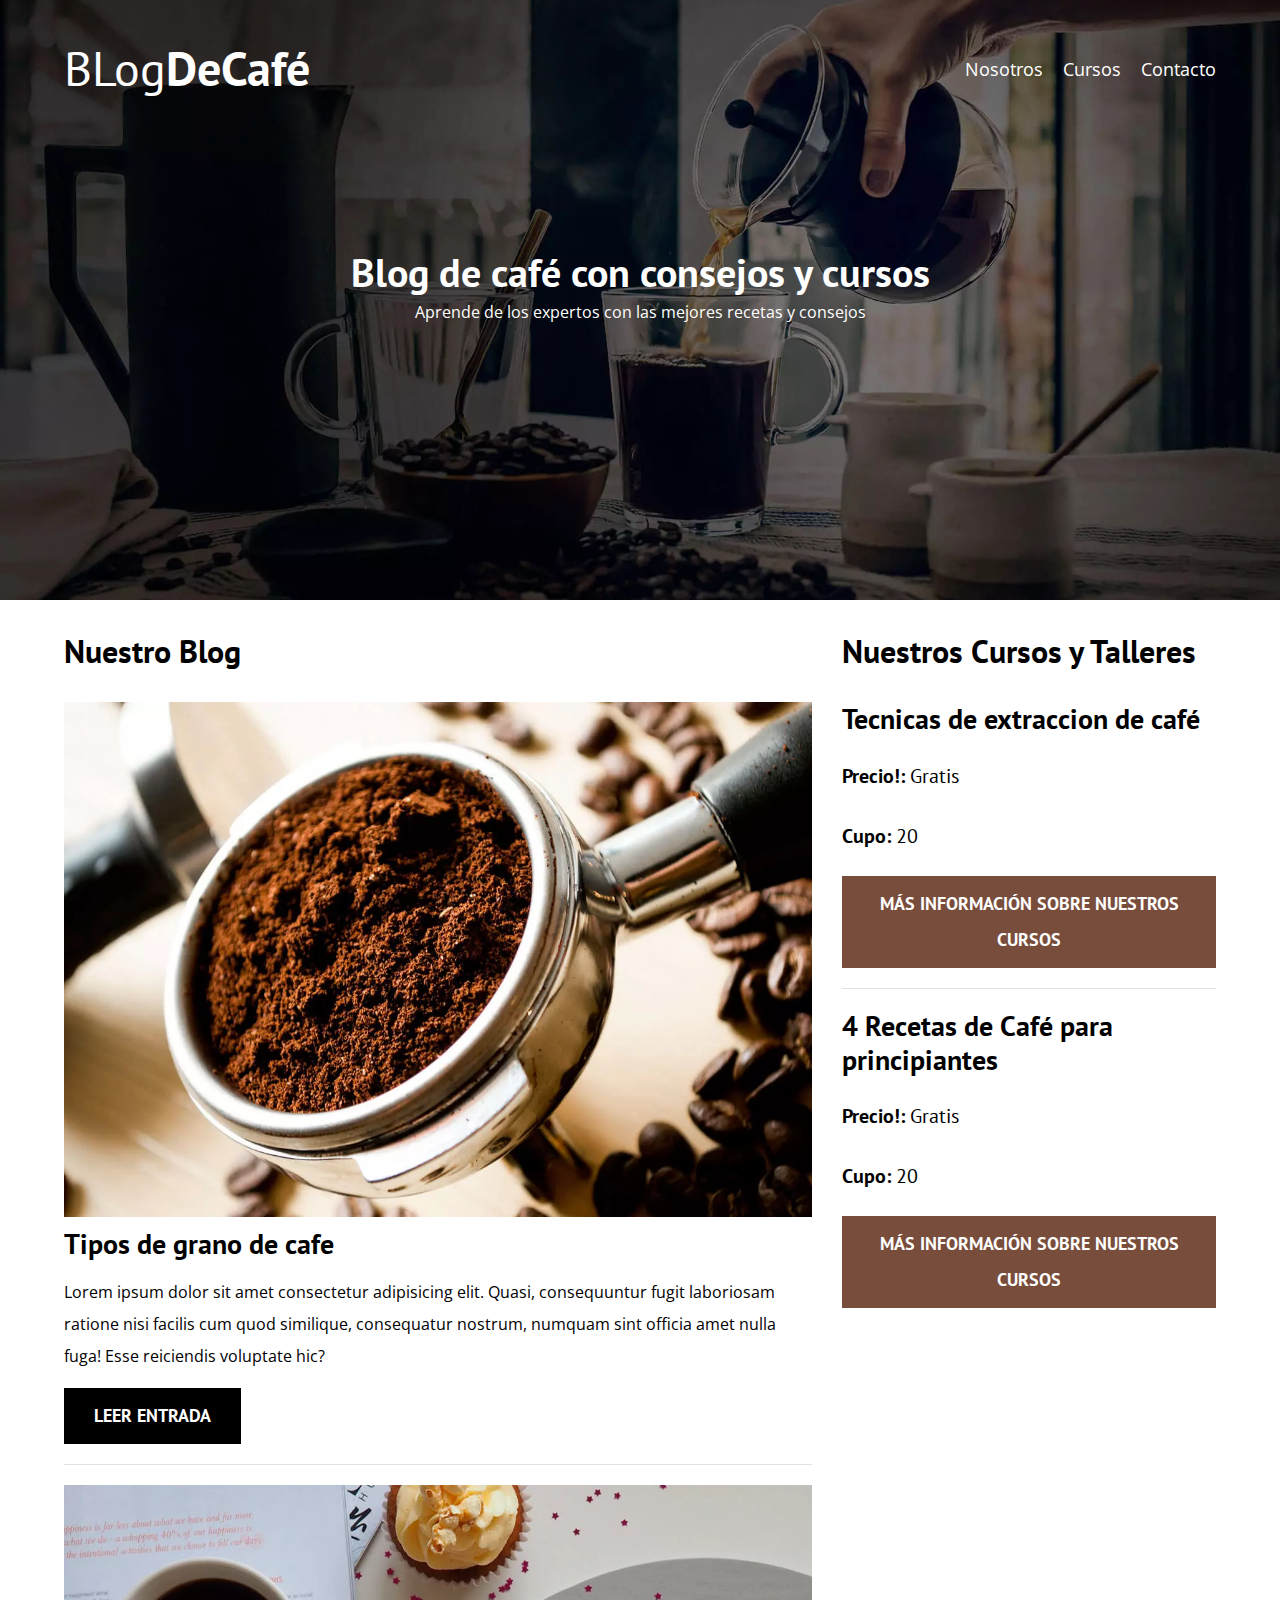
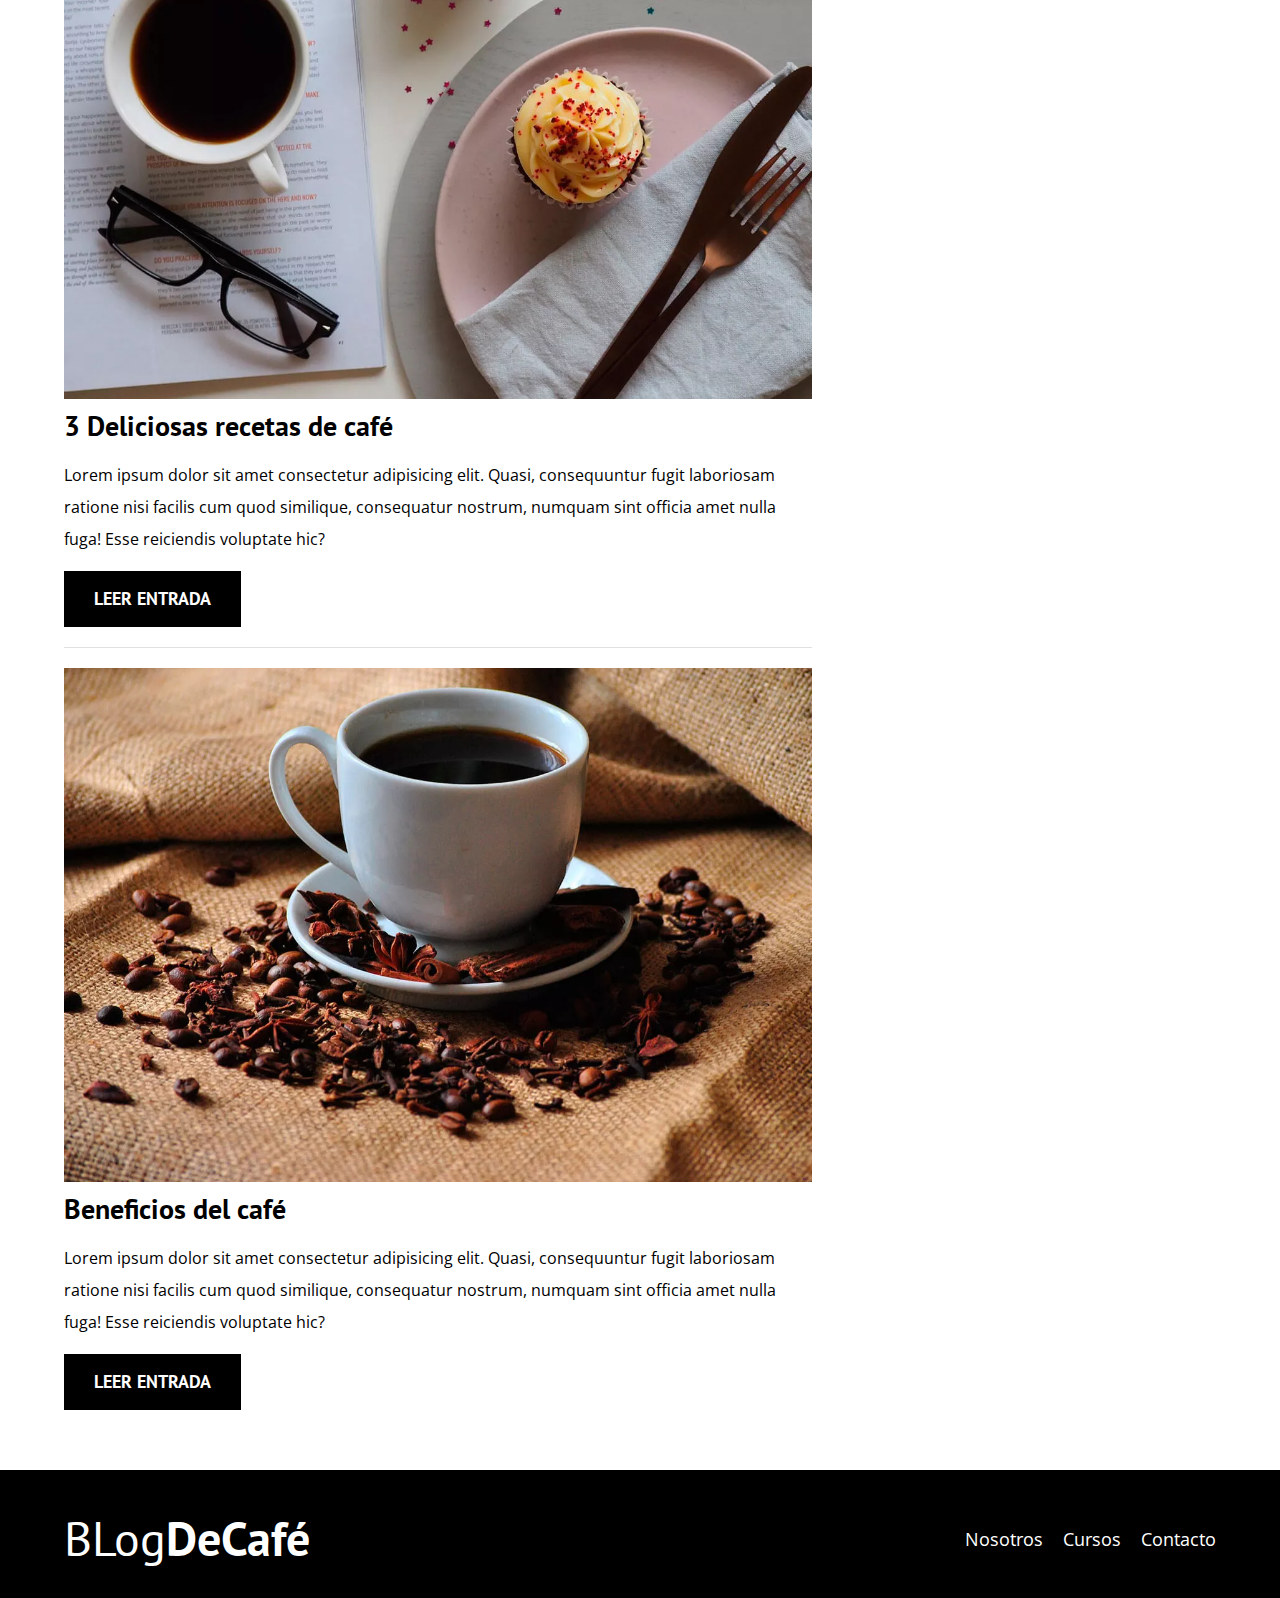
<file: index.html>
<!DOCTYPE html>
<html lang="en">

<head>
    <meta charset="UTF-8">
    <meta http-equiv="X-UA-Compatible" content="IE=edge">
    <meta name="viewport" content="width=device-width, initial-scale=1.0">
    <meta name="description" content="Página web de blog de café">

    <title>BlogDeCafé</title>

    <!-- Prefetch -->
    <link rel="prefetch" href="nosotros.html" as="document">
    <link rel="prefetch" href="nosotros.html" as="document">

    <!-- preload -->
    <link rel="preload" href="css/normalize.css" as="style">
    <link rel="stylesheet" href="css/normalize.css">

    <link rel="preload" href="https://fonts.googleapis.com/css2?family=Open+Sans&family=PT+Sans:wght@400;700&display=swap" as="font" crossorigin="crossorigin">
    <link href="https://fonts.googleapis.com/css2?family=Open+Sans&family=PT+Sans:wght@400;700&display=swap"
    rel="stylesheet">

    <link rel="preload" href="css/style.css" as="style">
    <link rel="stylesheet" href="css/style.css">

    <link rel="preload" href="img/blog1.jpg" as="image">
</head>

<body>
    <header class="header">
        <div class="contenedor">
            <div class="barra">
                <a href="index.html" class="logo">
                    <h1 class="logo__nombre no-margin centrar-texto">BLog<span class="logo__bold">DeCafé</span></h1>
                </a>

                <nav class="navegacion">
                    <a href="nosotros.html" class="navegacion__enlace">Nosotros</a>
                    <a href="cursos.html" class="navegacion__enlace">Cursos</a>
                    <a href="contacto.html" class="navegacion__enlace">Contacto</a>
                </nav>
            </div>
        </div>

        <div class="header__texto">
            <h2 class="no-margin">Blog de café con consejos y cursos</h2>
            <p class="no-margin">Aprende de los expertos con las mejores recetas y consejos</p>
        </div>
    </header>

    <div class="contenedor contenido-principal">
        <main class="blog">
            <h3>Nuestro Blog</h3>

            <article class="entrada">
                <div class="entrada__imagen">
                    <picture>
                        <source loading="lazy" srcset="img/blog1.webp" type="image/webp"/>
                        <img loading="lazy" src="img/blog1.jpg" alt="imagen blog">
                    </picture>
                </div>

                <div class="entrada__contenido">
                    <h4 class="no-margin">Tipos de grano de cafe</h4>
                    <p>Lorem ipsum dolor sit amet consectetur adipisicing elit. Quasi, consequuntur fugit laboriosam ratione nisi facilis cum quod similique, consequatur nostrum, numquam sint officia amet nulla fuga! Esse reiciendis voluptate hic?</p>
                    <a href="entrada.html" class="boton boton--primario">Leer entrada</a>
                </div>
            </article>

            <article class="entrada">
                <div class="entrada__imagen">
                    <picture>
                        <source loading="lazy" srcset="img/blog2.webp" type="image/webp"/>
                        <img loading="lazy" src="img/blog2.jpg" alt="imagen blog">
                    </picture>
                </div>

                <div class="entrada__contenido">
                    <h4 class="no-margin">3 Deliciosas recetas de café</h4>
                    <p>Lorem ipsum dolor sit amet consectetur adipisicing elit. Quasi, consequuntur fugit laboriosam ratione nisi facilis cum quod similique, consequatur nostrum, numquam sint officia amet nulla fuga! Esse reiciendis voluptate hic?</p>
                    <a href="entrada.html" class="boton boton--primario">Leer entrada</a>
                </div>
            </article>

            <article class="entrada">
                <div class="entrada__imagen">
                    <picture>
                        <source loading="lazy" srcset="img/blog3.webp" type="image/webp"/>
                        <img loading="lazy" src="img/blog3.jpg" alt="imagen blog">
                    </picture>
                </div>

                <div class="entrada__contenido">
                    <h4 class="no-margin">Beneficios del café</h4>
                    <p>Lorem ipsum dolor sit amet consectetur adipisicing elit. Quasi, consequuntur fugit laboriosam ratione nisi facilis cum quod similique, consequatur nostrum, numquam sint officia amet nulla fuga! Esse reiciendis voluptate hic?</p>
                    <a href="entrada.html" class="boton boton--primario">Leer entrada</a>
                </div>
            </article>
        </main>

        <aside class="sidebar">
            <h3>Nuestros Cursos y Talleres</h3>

            <ul class="cursos no-padding">
                <li class="widget-curso">
                    <h4 class="no-margin">Tecnicas de extraccion de café</h4>
                    <p class="widget-curso__label">Precio!: <span class="widget-curso__info">Gratis</span></p>
                    <p class="widget-curso__label">Cupo: <span class="widget-curso__info">20</span></p>
                    <a href="entrada.html" class="boton boton--secundario">Más Información sobre nuestros cursos</a>
                </li>

                <li class="widget-curso">
                    <h4 class="no-margin">4 Recetas de Café para principiantes</h4>
                    <p class="widget-curso__label">Precio!: <span class="widget-curso__info">Gratis</span></p>
                    <p class="widget-curso__label">Cupo: <span class="widget-curso__info">20</span></p>
                    <a href="entrada.html" class="boton boton--secundario">Más Información sobre nuestros cursos</a>
                </li>
            </ul>
        </aside>
    </div>

    <footer class="footer">
        <div class="contenedor">
            <div class="barra">
                <a href="index.html" class="logo">
                    <h1 class="logo__nombre no-margin centrar-texto">BLog<span class="logo__bold">DeCafé</span></h1>
                </a>

                <nav class="navegacion">
                    <a href="nosotros.html" class="navegacion__enlace">Nosotros</a>
                    <a href="cursos.html" class="navegacion__enlace">Cursos</a>
                    <a href="contacto.html" class="navegacion__enlace">Contacto</a>
                </nav>
            </div>
        </div>
    </footer>

    <script src="js/modernizr.js"></script>
</body>

</html>
</file>
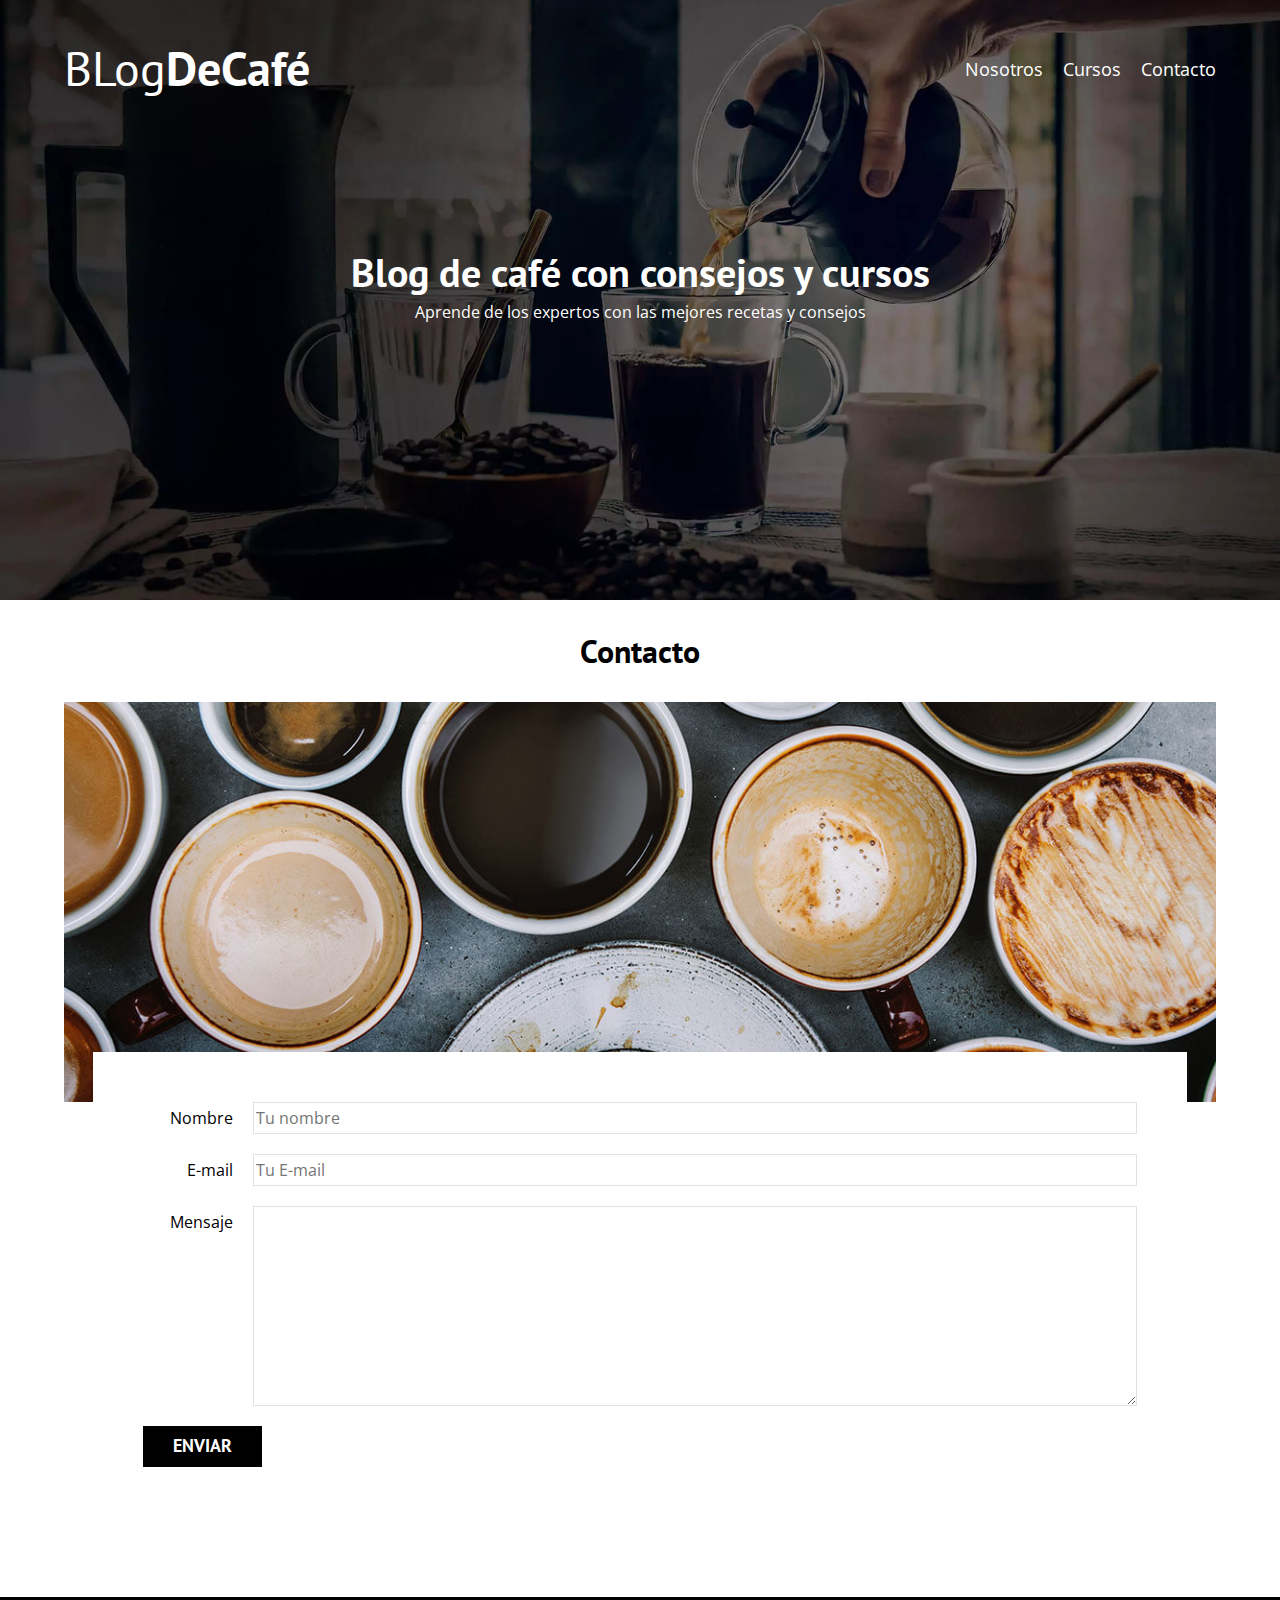
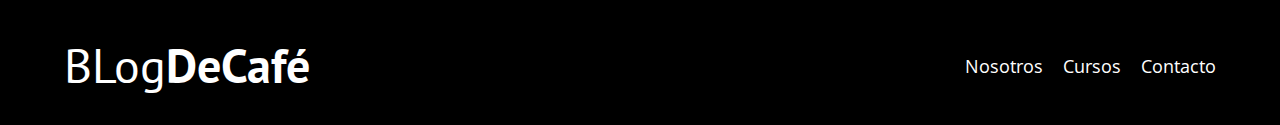
<file: contacto.html>
<!DOCTYPE html>
<html lang="en">

<head>
    <meta charset="UTF-8">
    <meta http-equiv="X-UA-Compatible" content="IE=edge">
    <meta name="viewport" content="width=device-width, initial-scale=1.0">
    <title>BlogDeCafé</title>

    <link rel="stylesheet" href="css/normalize.css">
    <link href="https://fonts.googleapis.com/css2?family=Open+Sans&family=PT+Sans:wght@400;700&display=swap"
        rel="stylesheet">
    <link rel="stylesheet" href="css/style.css">
</head>

<body>
    <header class="header">
        <div class="contenedor">
            <div class="barra">
                <a href="index.html" class="logo">
                    <h1 class="logo__nombre no-margin centrar-texto">BLog<span class="logo__bold">DeCafé</span></h1>
                </a>

                <nav class="navegacion">
                    <a href="nosotros.html" class="navegacion__enlace">Nosotros</a>
                    <a href="cursos.html" class="navegacion__enlace">Cursos</a>
                    <a href="contacto.html" class="navegacion__enlace">Contacto</a>
                </nav>
            </div>
        </div>

        <div class="header__texto">
            <h2 class="no-margin">Blog de café con consejos y cursos</h2>
            <p class="no-margin">Aprende de los expertos con las mejores recetas y consejos</p>
        </div>
    </header>

    <main class="contenedor">
        <h3 class="centrar-texto">Contacto</h3>

        <div class="contacto-bg">

        </div>

        <form action="" class="formulario">
            <div class="campo">
                <label class="campo__label" for="nombre">Nombre</label>
                <input class="campo__field" type="text" placeholder="Tu nombre" id="nombre">
            </div>

            <div class="campo">
                <label class="campo__label" for="email">E-mail</label>
                <input class="campo__field" type="email" placeholder="Tu E-mail" id="email">
            </div>

            <div class="campo">
                <label class="campo__label" for="mensaje">Mensaje</label>
                <textarea class="campo__field campo__field--textarea" id="mensaje"> </textarea>
            </div>

            <div class="campo">
                <input type="submit" value="Enviar" class="boton boton--primario boton--derecha">
            </div>

        </form>
    </main>

    <footer class="footer">
        <div class="contenedor">
            <div class="barra">
                <a href="index.html" class="logo">
                    <h1 class="logo__nombre no-margin centrar-texto">BLog<span class="logo__bold">DeCafé</span></h1>
                </a>

                <nav class="navegacion">
                    <a href="nosotros.html" class="navegacion__enlace">Nosotros</a>
                    <a href="cursos.html" class="navegacion__enlace">Cursos</a>
                    <a href="contacto.html" class="navegacion__enlace">Contacto</a>
                </nav>
            </div>
        </div>
    </footer>

    <script src="js/modernizr.js"></script>
</body>

</html>
</file>
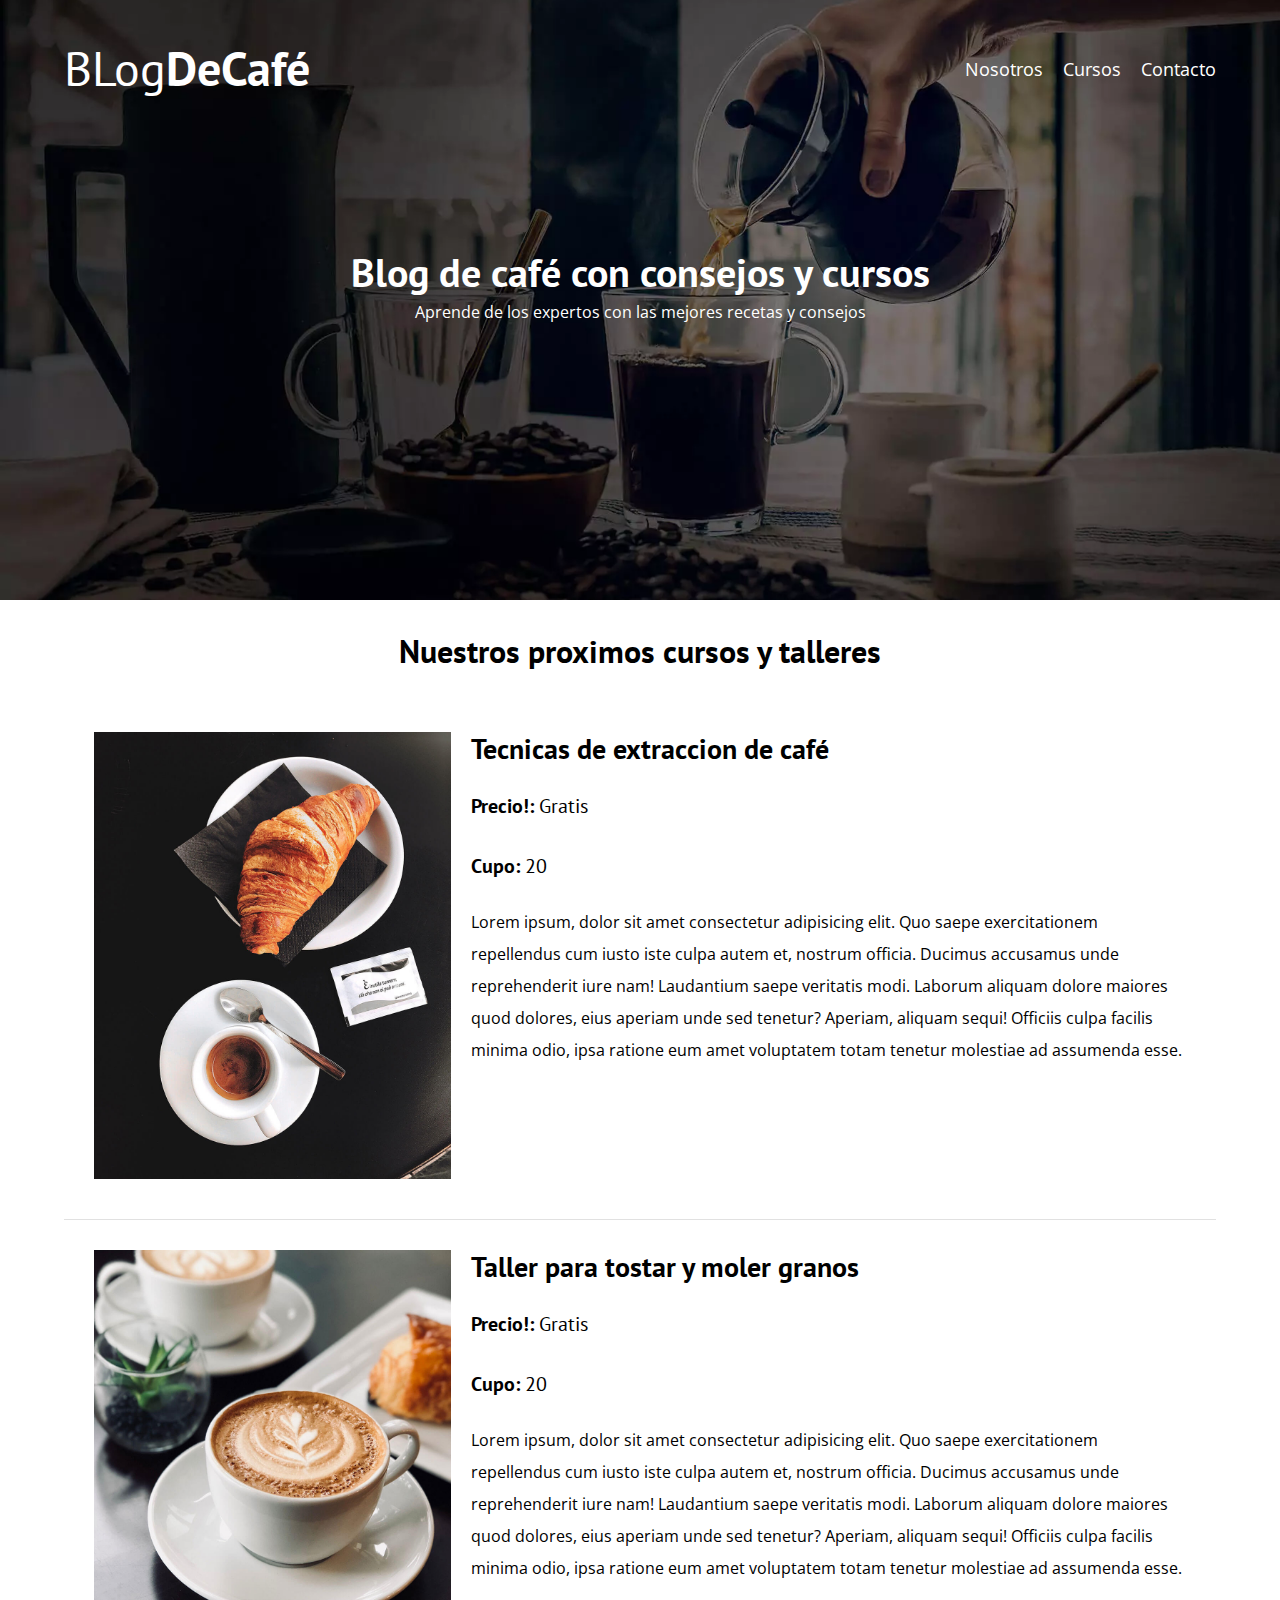
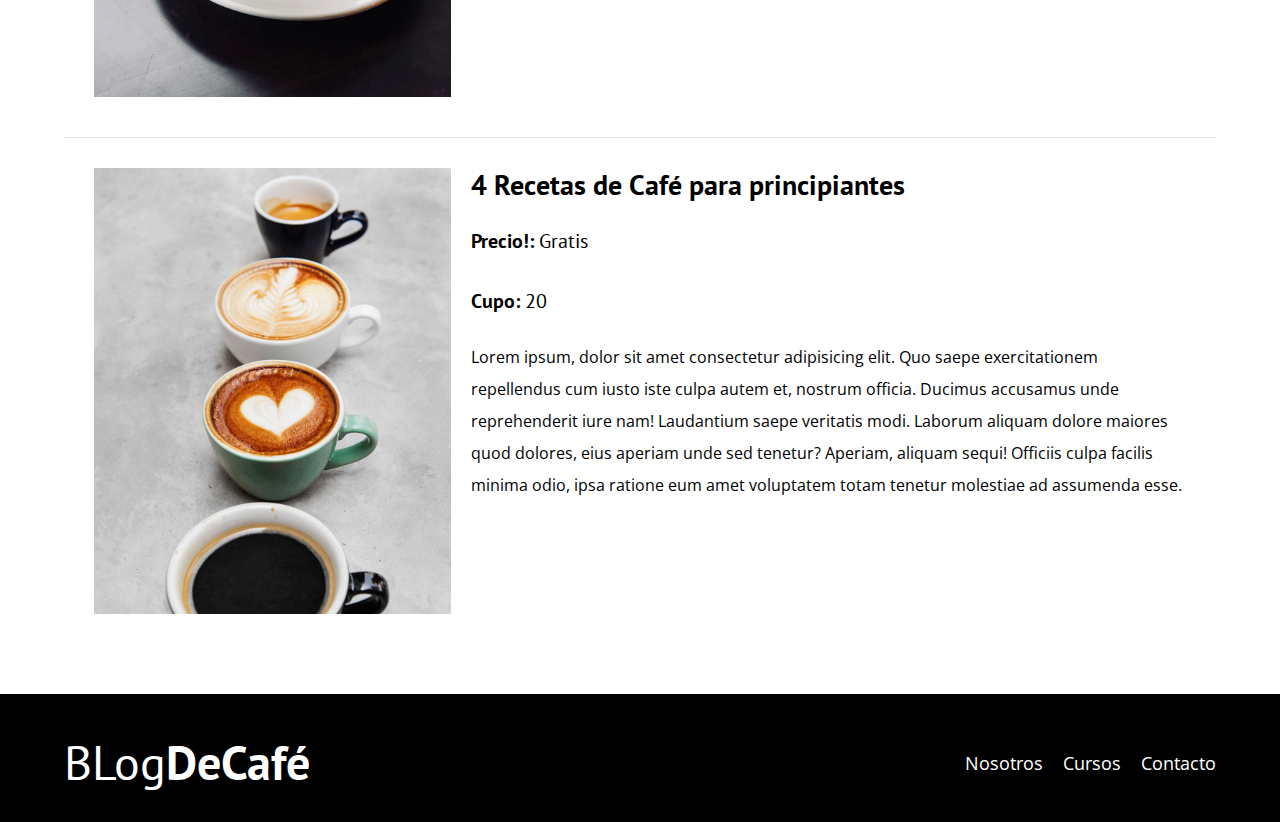
<file: cursos.html>
<!DOCTYPE html>
<html lang="en">

<head>
    <meta charset="UTF-8">
    <meta http-equiv="X-UA-Compatible" content="IE=edge">
    <meta name="viewport" content="width=device-width, initial-scale=1.0">
    <title>BlogDeCafé</title>

    <link rel="stylesheet" href="css/normalize.css">
    <link href="https://fonts.googleapis.com/css2?family=Open+Sans&family=PT+Sans:wght@400;700&display=swap"
        rel="stylesheet">
    <link rel="stylesheet" href="css/style.css">
</head>

<body>
    <header class="header">
        <div class="contenedor">
            <div class="barra">
                <a href="index.html" class="logo">
                    <h1 class="logo__nombre no-margin centrar-texto">BLog<span class="logo__bold">DeCafé</span></h1>
                </a>

                <nav class="navegacion">
                    <a href="nosotros.html" class="navegacion__enlace">Nosotros</a>
                    <a href="cursos.html" class="navegacion__enlace">Cursos</a>
                    <a href="contacto.html" class="navegacion__enlace">Contacto</a>
                </nav>
            </div>
        </div>

        <div class="header__texto">
            <h2 class="no-margin">Blog de café con consejos y cursos</h2>
            <p class="no-margin">Aprende de los expertos con las mejores recetas y consejos</p>
        </div>
    </header>

    <main class="contenedor">
        <h3 class="centrar-texto">Nuestros proximos cursos y talleres</h3>

        <div class="curso">

            <div class="curso__imagen">
                <img src="img/curso1.jpg" alt="">
            </div>

            <div class="curso__informacion">
                <h4 class="no-margin">Tecnicas de extraccion de café</h4>
                <p class="curso__label">Precio!: <span class="widget-curso__info">Gratis</span></p>
                <p class="curso__label">Cupo: <span class="widget-curso__info">20</span></p>
                <p class="curso__descripcion">Lorem ipsum, dolor sit amet consectetur adipisicing elit. Quo saepe exercitationem repellendus cum iusto iste culpa autem et, nostrum officia. Ducimus accusamus unde reprehenderit iure nam! Laudantium saepe veritatis modi.
                Laborum aliquam dolore maiores quod dolores, eius aperiam unde sed tenetur? Aperiam, aliquam sequi! Officiis culpa facilis minima odio, ipsa ratione eum amet voluptatem totam tenetur molestiae ad assumenda esse.</p>
            </div><!--.curso__informacion-->
        </div><!--.curso-->

        <div class="curso">

            <div class="curso__imagen">
                <img src="img/curso2.jpg" alt="">
            </div>

            <div class="curso__informacion">
                <h4 class="no-margin">Taller para tostar y moler granos</h4>
                <p class="curso__label">Precio!: <span class="widget-curso__info">Gratis</span></p>
                <p class="curso__label">Cupo: <span class="widget-curso__info">20</span></p>
                <p class="curso__descripcion">Lorem ipsum, dolor sit amet consectetur adipisicing elit. Quo saepe exercitationem repellendus cum iusto iste culpa autem et, nostrum officia. Ducimus accusamus unde reprehenderit iure nam! Laudantium saepe veritatis modi.
                Laborum aliquam dolore maiores quod dolores, eius aperiam unde sed tenetur? Aperiam, aliquam sequi! Officiis culpa facilis minima odio, ipsa ratione eum amet voluptatem totam tenetur molestiae ad assumenda esse.</p>
            </div><!--.curso__informacion-->
        </div><!--.curso-->

        <div class="curso">

            <div class="curso__imagen">
                <img src="img/curso3.jpg" alt="">
            </div>

            <div class="curso__informacion">
                <h4 class="no-margin">4 Recetas de Café para principiantes</h4>
                <p class="curso__label">Precio!: <span class="widget-curso__info">Gratis</span></p>
                <p class="curso__label">Cupo: <span class="widget-curso__info">20</span></p>
                <p class="curso__descripcion">Lorem ipsum, dolor sit amet consectetur adipisicing elit. Quo saepe exercitationem repellendus cum iusto iste culpa autem et, nostrum officia. Ducimus accusamus unde reprehenderit iure nam! Laudantium saepe veritatis modi.
                Laborum aliquam dolore maiores quod dolores, eius aperiam unde sed tenetur? Aperiam, aliquam sequi! Officiis culpa facilis minima odio, ipsa ratione eum amet voluptatem totam tenetur molestiae ad assumenda esse.</p>
            </div><!--.curso__informacion-->
        </div><!--.curso-->

    </main>

    <footer class="footer">
        <div class="contenedor">
            <div class="barra">
                <a href="index.html" class="logo">
                    <h1 class="logo__nombre no-margin centrar-texto">BLog<span class="logo__bold">DeCafé</span></h1>
                </a>

                <nav class="navegacion">
                    <a href="nosotros.html" class="navegacion__enlace">Nosotros</a>
                    <a href="cursos.html" class="navegacion__enlace">Cursos</a>
                    <a href="contacto.html" class="navegacion__enlace">Contacto</a>
                </nav>
            </div>
        </div>
    </footer>

    <script src="js/modernizr.js"></script>
</body>

</html>
</file>
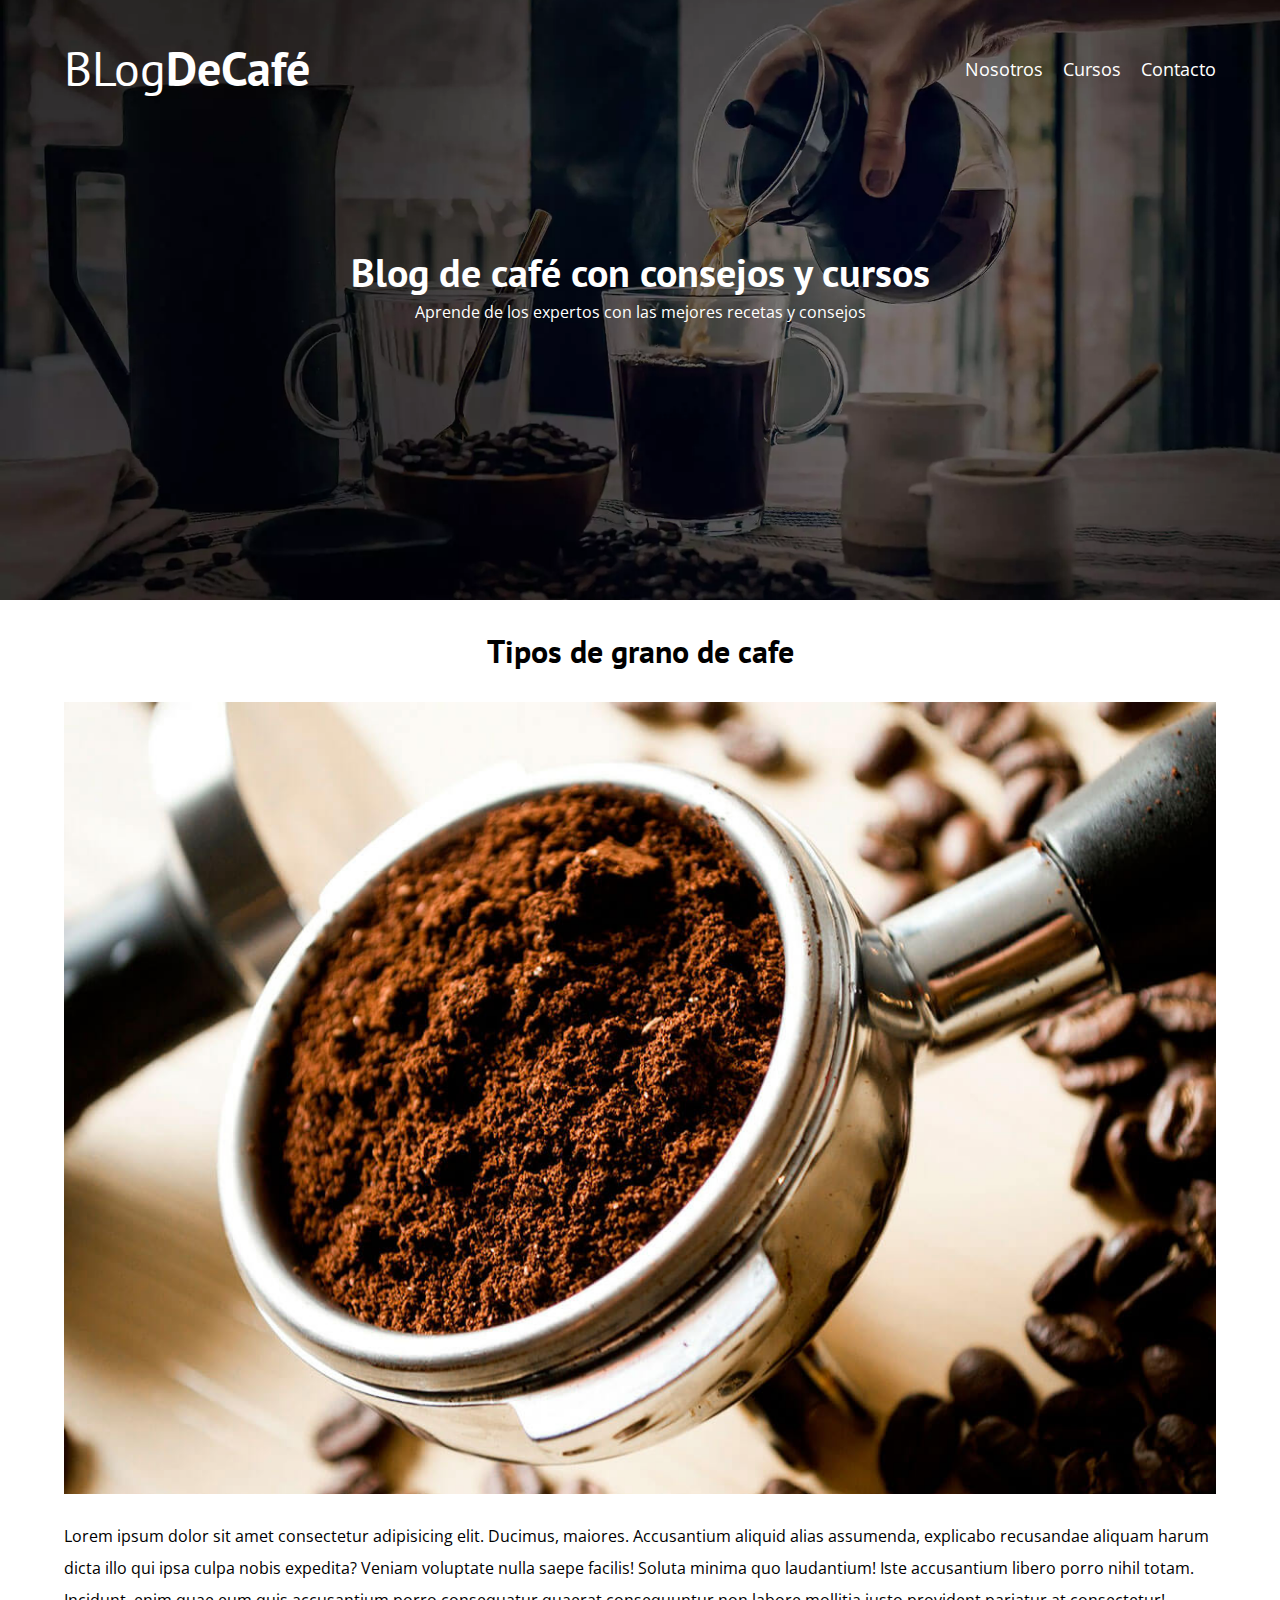
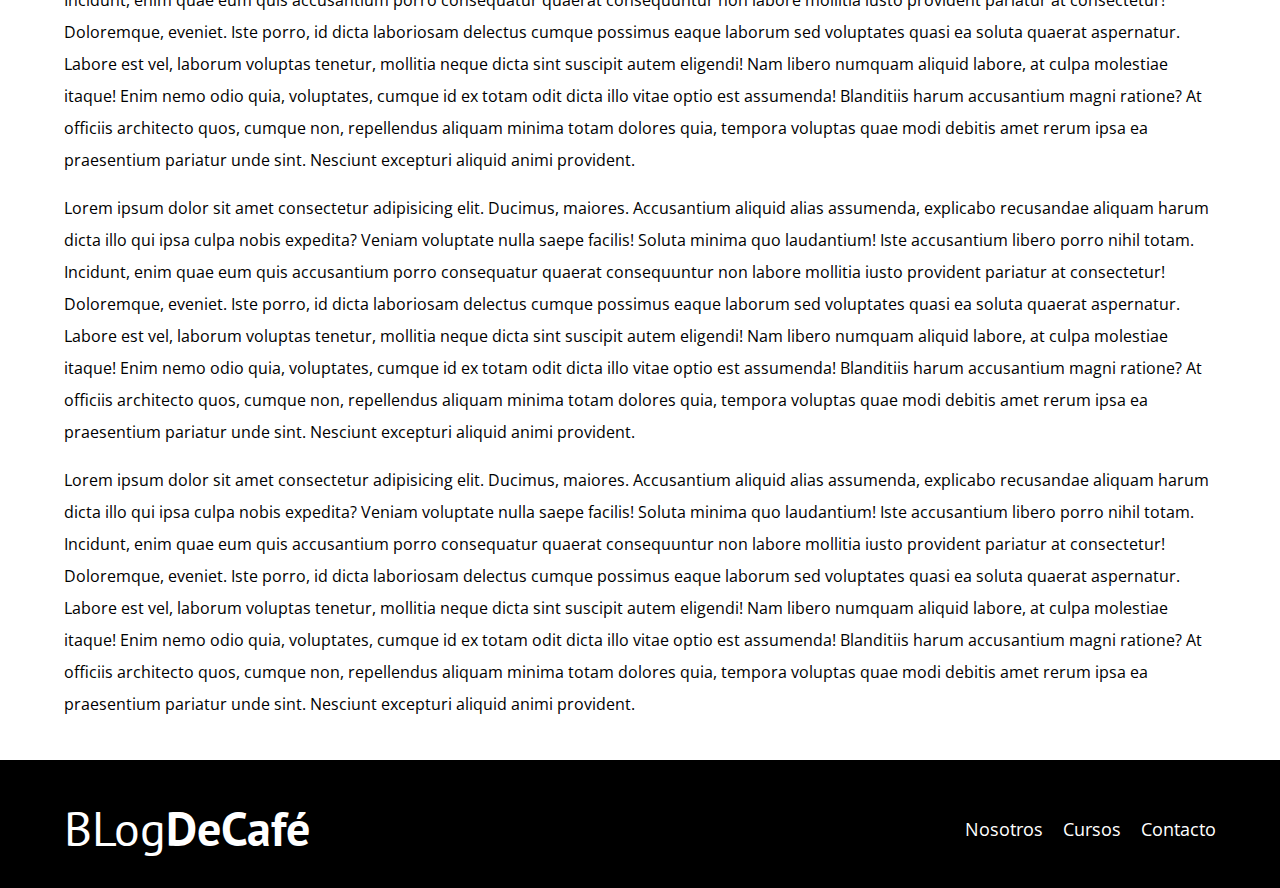
<file: entrada.html>
<!DOCTYPE html>
<html lang="en">

<head>
    <meta charset="UTF-8">
    <meta http-equiv="X-UA-Compatible" content="IE=edge">
    <meta name="viewport" content="width=device-width, initial-scale=1.0">
    <title>BlogDeCafé</title>

    <link rel="stylesheet" href="css/normalize.css">
    <link href="https://fonts.googleapis.com/css2?family=Open+Sans&family=PT+Sans:wght@400;700&display=swap"
        rel="stylesheet">
    <link rel="stylesheet" href="css/style.css">
</head>

<body>
    <header class="header">
        <div class="contenedor">
            <div class="barra">
                <a href="index.html" class="logo">
                    <h1 class="logo__nombre no-margin centrar-texto">BLog<span class="logo__bold">DeCafé</span></h1>
                </a>

                <nav class="navegacion">
                    <a href="nosotros.html" class="navegacion__enlace">Nosotros</a>
                    <a href="cursos.html" class="navegacion__enlace">Cursos</a>
                    <a href="contacto.html" class="navegacion__enlace">Contacto</a>
                </nav>
            </div>
        </div>

        <div class="header__texto">
            <h2 class="no-margin">Blog de café con consejos y cursos</h2>
            <p class="no-margin">Aprende de los expertos con las mejores recetas y consejos</p>
        </div>
    </header>

    <main class="contenedor">
        <h3 class="centrar-texto">Tipos de grano de cafe</h3>

        <img src="img/blog1.jpg" alt="imagen del blog">
        <p>
            Lorem ipsum dolor sit amet consectetur adipisicing elit. Ducimus, maiores. Accusantium aliquid alias assumenda, explicabo recusandae aliquam harum dicta illo qui ipsa culpa nobis expedita? Veniam voluptate nulla saepe facilis!
            Soluta minima quo laudantium! Iste accusantium libero porro nihil totam. Incidunt, enim quae eum quis accusantium porro consequatur quaerat consequuntur non labore mollitia iusto provident pariatur at consectetur! Doloremque, eveniet.
            Iste porro, id dicta laboriosam delectus cumque possimus eaque laborum sed voluptates quasi ea soluta quaerat aspernatur. Labore est vel, laborum voluptas tenetur, mollitia neque dicta sint suscipit autem eligendi!
            Nam libero numquam aliquid labore, at culpa molestiae itaque! Enim nemo odio quia, voluptates, cumque id ex totam odit dicta illo vitae optio est assumenda! Blanditiis harum accusantium magni ratione?
            At officiis architecto quos, cumque non, repellendus aliquam minima totam dolores quia, tempora voluptas quae modi debitis amet rerum ipsa ea praesentium pariatur unde sint. Nesciunt excepturi aliquid animi provident.
        </p>
        <p>
            Lorem ipsum dolor sit amet consectetur adipisicing elit. Ducimus, maiores. Accusantium aliquid alias assumenda, explicabo recusandae aliquam harum dicta illo qui ipsa culpa nobis expedita? Veniam voluptate nulla saepe facilis!
            Soluta minima quo laudantium! Iste accusantium libero porro nihil totam. Incidunt, enim quae eum quis accusantium porro consequatur quaerat consequuntur non labore mollitia iusto provident pariatur at consectetur! Doloremque, eveniet.
            Iste porro, id dicta laboriosam delectus cumque possimus eaque laborum sed voluptates quasi ea soluta quaerat aspernatur. Labore est vel, laborum voluptas tenetur, mollitia neque dicta sint suscipit autem eligendi!
            Nam libero numquam aliquid labore, at culpa molestiae itaque! Enim nemo odio quia, voluptates, cumque id ex totam odit dicta illo vitae optio est assumenda! Blanditiis harum accusantium magni ratione?
            At officiis architecto quos, cumque non, repellendus aliquam minima totam dolores quia, tempora voluptas quae modi debitis amet rerum ipsa ea praesentium pariatur unde sint. Nesciunt excepturi aliquid animi provident.
        </p>
        <p>
            Lorem ipsum dolor sit amet consectetur adipisicing elit. Ducimus, maiores. Accusantium aliquid alias assumenda, explicabo recusandae aliquam harum dicta illo qui ipsa culpa nobis expedita? Veniam voluptate nulla saepe facilis!
            Soluta minima quo laudantium! Iste accusantium libero porro nihil totam. Incidunt, enim quae eum quis accusantium porro consequatur quaerat consequuntur non labore mollitia iusto provident pariatur at consectetur! Doloremque, eveniet.
            Iste porro, id dicta laboriosam delectus cumque possimus eaque laborum sed voluptates quasi ea soluta quaerat aspernatur. Labore est vel, laborum voluptas tenetur, mollitia neque dicta sint suscipit autem eligendi!
            Nam libero numquam aliquid labore, at culpa molestiae itaque! Enim nemo odio quia, voluptates, cumque id ex totam odit dicta illo vitae optio est assumenda! Blanditiis harum accusantium magni ratione?
            At officiis architecto quos, cumque non, repellendus aliquam minima totam dolores quia, tempora voluptas quae modi debitis amet rerum ipsa ea praesentium pariatur unde sint. Nesciunt excepturi aliquid animi provident.
        </p>
    </main>

    <footer class="footer">
        <div class="contenedor">
            <div class="barra">
                <a href="index.html" class="logo">
                    <h1 class="logo__nombre no-margin centrar-texto">BLog<span class="logo__bold">DeCafé</span></h1>
                </a>

                <nav class="navegacion">
                    <a href="nosotros.html" class="navegacion__enlace">Nosotros</a>
                    <a href="cursos.html" class="navegacion__enlace">Cursos</a>
                    <a href="contacto.html" class="navegacion__enlace">Contacto</a>
                </nav>
            </div>
        </div>
    </footer>

    <script src="js/modernizr.js"></script>
</body>

</html>
</file>
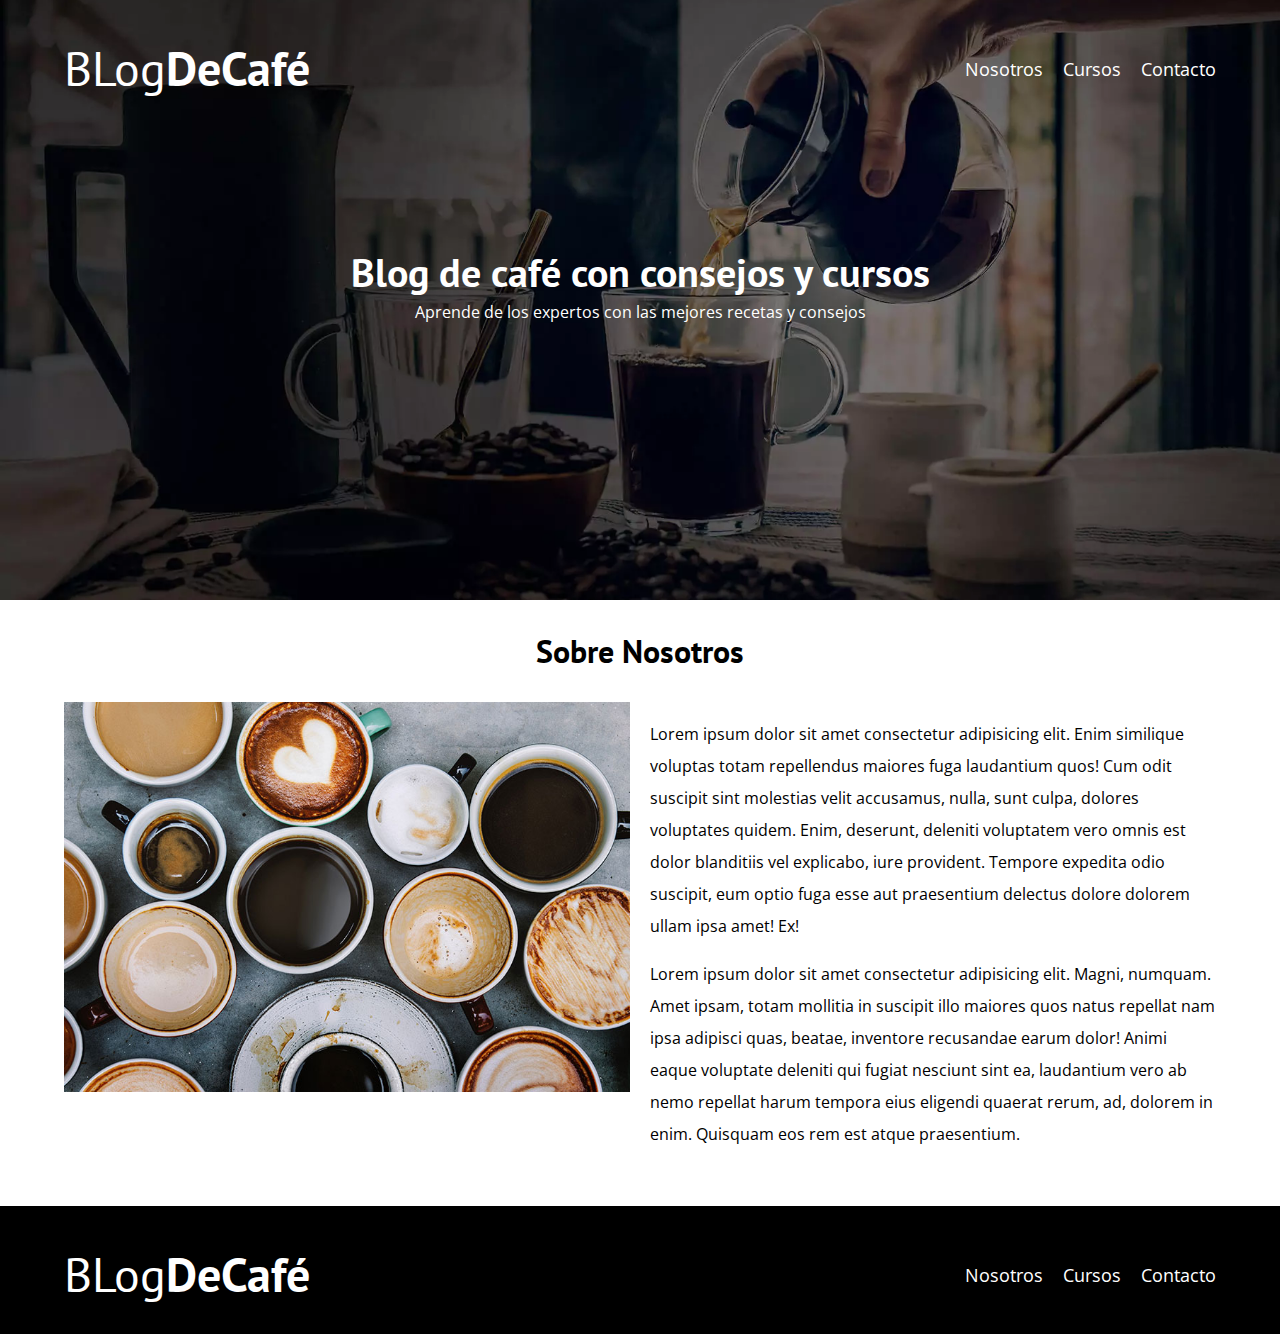
<file: nosotros.html>
<!DOCTYPE html>
<html lang="en">

<head>
    <meta charset="UTF-8">
    <meta http-equiv="X-UA-Compatible" content="IE=edge">
    <meta name="viewport" content="width=device-width, initial-scale=1.0">
    <title>BlogDeCafé</title>

    <link rel="stylesheet" href="css/normalize.css">
    <link href="https://fonts.googleapis.com/css2?family=Open+Sans&family=PT+Sans:wght@400;700&display=swap"
        rel="stylesheet">
    <link rel="stylesheet" href="css/style.css">
</head>

<body>
    <header class="header">
        <div class="contenedor">
            <div class="barra">
                <a href="index.html" class="logo">
                    <h1 class="logo__nombre no-margin centrar-texto">BLog<span class="logo__bold">DeCafé</span></h1>
                </a>

                <nav class="navegacion">
                    <a href="nosotros.html" class="navegacion__enlace">Nosotros</a>
                    <a href="cursos.html" class="navegacion__enlace">Cursos</a>
                    <a href="contacto.html" class="navegacion__enlace">Contacto</a>
                </nav>
            </div>
        </div>

        <div class="header__texto">
            <h2 class="no-margin">Blog de café con consejos y cursos</h2>
            <p class="no-margin">Aprende de los expertos con las mejores recetas y consejos</p>
        </div>
    </header>

    <main class="contenedor">
        <h3 class="centrar-texto">Sobre Nosotros</h3>

        <div class="sobre-nosotros">
            <div class="sobre-nosotros__imagen">
                <img src="img/nosotros.jpg" alt="imagen nosotros">
            </div>

            <div class="sobre-nosotros__texto">
                <p>Lorem ipsum dolor sit amet consectetur adipisicing elit. Enim similique voluptas totam repellendus maiores fuga laudantium quos! Cum odit suscipit sint molestias velit accusamus, nulla, sunt culpa, dolores voluptates quidem.
                Enim, deserunt, deleniti voluptatem vero omnis est dolor blanditiis vel explicabo, iure provident. Tempore expedita odio suscipit, eum optio fuga esse aut praesentium delectus dolore dolorem ullam ipsa amet! Ex!
                </p>

                <p>Lorem ipsum dolor sit amet consectetur adipisicing elit. Magni, numquam. Amet ipsam, totam mollitia in suscipit illo maiores quos natus repellat nam ipsa adipisci quas, beatae, inventore recusandae earum dolor! Animi eaque voluptate deleniti qui fugiat nesciunt sint ea, laudantium vero ab nemo repellat harum tempora eius eligendi quaerat rerum, ad, dolorem in enim. Quisquam eos rem est atque praesentium.</p>
            </div>
        </div>
    </main>

    <footer class="footer">
        <div class="contenedor">
            <div class="barra">
                <a href="index.html" class="logo">
                    <h1 class="logo__nombre no-margin centrar-texto">BLog<span class="logo__bold">DeCafé</span></h1>
                </a>

                <nav class="navegacion">
                    <a href="nosotros.html" class="navegacion__enlace">Nosotros</a>
                    <a href="cursos.html" class="navegacion__enlace">Cursos</a>
                    <a href="contacto.html" class="navegacion__enlace">Contacto</a>
                </nav>
            </div>
        </div>
    </footer>

    <script src="js/modernizr.js"></script>
</body>

</html>
</file>
<file: css/style.css>
:root {
  --fuenteHeading: 'PT Sans', sans-serif;
  --fuenteParrafos: 'Open Sans', sans-serif;

  --primario: #784D3C;
  --gris: #e1e1e1;
  --blanco: #ffffff;
  --negro: #000000;
}

html {
  box-sizing: border-box;
  font-size: 62.5%;
  /*1rem = 10px;*/
}

*,
*:before,
*:after {
  box-sizing: inherit;
}

body {
  font-family: var(--fuenteParrafos);
  font-size: 1.6rem;
  line-height: 2;
}

/* GLobales */
.contenedor {
  width: min(90%, 120rem);
  margin: 0 auto;
}

a {
  text-decoration: none;
}

h1,
h2,
h3,
h4 {
  font-family: var(--fuenteHeading);
  line-height: 1.2;
}

h1 {
  font-size: 4.8rem;
}

h2 {
  font-size: 4rem;
}

h3 {
  font-size: 3.2rem;
}

h4 {
  font-size: 2.8rem;
}

img {
  max-width: 100%;
}

/* utilidades */
.no-margin {
  margin: 0;
}

.no-padding {
  padding: 0;
}

.centrar-texto {
  text-align: center;
}

/* header */
.webp .header {
  background-image: url(../img/banner.webp);
}

.no-webp .header {
  background-image: url(../img/banner.jpg);
}
.header {
  height: 60rem;
  background-size: cover;
  background-repeat: no-repeat;
  background-position: center center;
}

.header__texto {
  text-align: center;
  color: var(--blanco);
  margin-top: 5rem;
}

@media (min-width: 768px) {
  .barra {
    display: flex;
    justify-content: space-between;
    align-items: center;
  }

  .header__texto {
    margin-top: 15rem;
  }
}

.barra {
  padding-top: 4rem;
}

.logo {
  color: var(--blanco);
}

.logo__nombre {
  font-weight: 400;
}

.logo__bold {
  font-weight: 700;
}

@media (min-width: 768px) {
  .navegacion {
    display: flex;
    gap: 2rem;
  }
}

.navegacion__enlace {
  display: block;
  text-align: center;
  font-size: 1.8rem;
  color: var(--blanco);
}

/* contenido principal */

@media (min-width: 768px) {
  .contenido-principal {
    display: grid;
    grid-template-columns: 2fr 1fr;
    column-gap: 3rem;
  }
}

.entrada {
  border-bottom: 1px solid var(--gris);
  margin-bottom: 2rem;
}

.entrada:last-of-type {
  border: none;
  margin-bottom: 0;
}

/* boton */
.boton {
  display: block;
  font-family: var(--fuenteHeading);
  color: var(--blanco);
  text-align: center;
  padding: 1rem 3rem;
  font-size: 1.8rem;
  text-transform: uppercase;
  font-weight: 700;
  margin-bottom: 2rem;
  border: none;
}

.boton:hover {
  cursor: pointer;
}

@media (min-width: 768px) {
  .boton {
    display: inline-block;
  }
}

.boton--primario {
  background-color: var(--negro);
}

.boton--secundario {
  background-color: var(--primario);
}

/* aside */
.cursos {
  list-style: none;
}

.widget-curso {
  border-bottom: 1px solid var(--gris);
  margin-bottom: 2rem;
}

.widget-curso:last-of-type {
  border: none;
  margin-bottom: 0;
}

.widget-curso__label {
  font-family: var(--fuenteHeading);
  font-weight: bold;
}

.widget-curso__info {
  font-weight: normal;
}

.widget-curso__label,
.widget-curso__info {
  font-size: 2rem;
}

/* footer */
.footer {
  background-color: var(--negro);
  padding-bottom: 3rem;
  margin-top: 4rem;
}

/* Sobre nosotros */
@media (min-width: 768px) {

  /* con flex */
  /* .sobre-nosotros {
      display: flex;
      gap: 2rem;
    }

    .sobre-nosotros__texto {
      flex: 0 0 calc(50% - 1rem);
    }

    .sobre-nosotros__imagen {
      flex: 0 0 calc(50% - 1rem);
    } */

  /* con grid */
  .sobre-nosotros {
    display: grid;
    grid-template-columns: repeat(2, 1fr);
    gap: 2rem;
  }
}

/* Cursos */
.curso {
  padding: 3rem;
  border-bottom: 1px solid var(--gris);
}

@media (min-width: 768px) {
  .curso {
    display: grid;
    grid-template-columns: 1fr 2fr;
    column-gap: 2rem;
  }
}

.curso:last-of-type {
  border: none;
}

.curso__label {
  font-family: var(--fuenteHeading);
  font-weight: bold;
}

.curso__info {
  font-weight: normal;
}

.curso__label,
.curso__info {
  font-size: 2rem;
}

/* Contacto */
.contacto-bg {
  background-image: url(../img/contacto.jpg);
  height: 40rem;
  background-size: cover;
  background-repeat: no-repeat;
}

.formulario {
  background-color: var(--blanco);
  margin: -5rem auto 0 auto;
  width: 95%;
  padding: 5rem;
}

.campo {
  position: relative;
  display: flex;
  margin-bottom: 2rem;
  gap: 2rem;
}

.campo__label {
  flex: 0 0 9rem;
  text-align: right;
}

.campo__field {
  flex: 1;
  border: 1px solid var(--gris);
  overflow: auto
}

.campo__field--textarea {
  height: 20rem;
}
</file>
